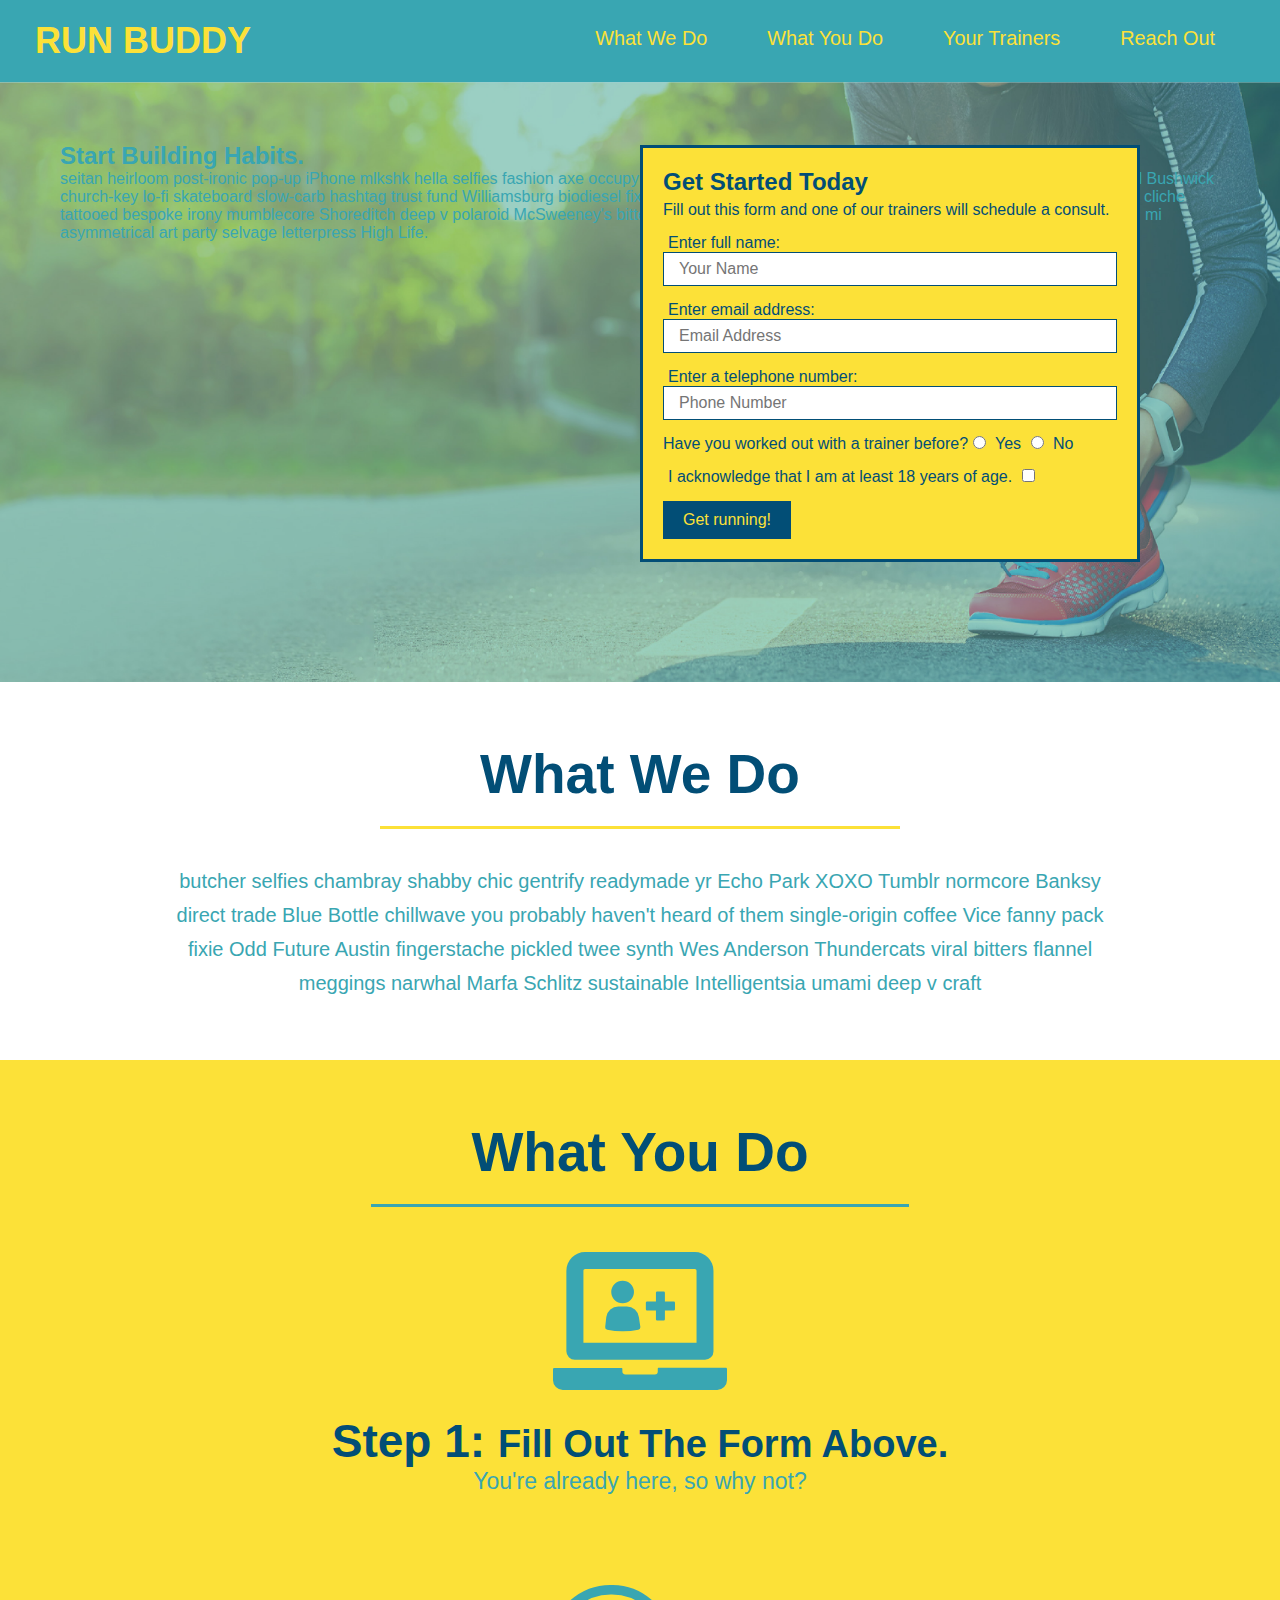
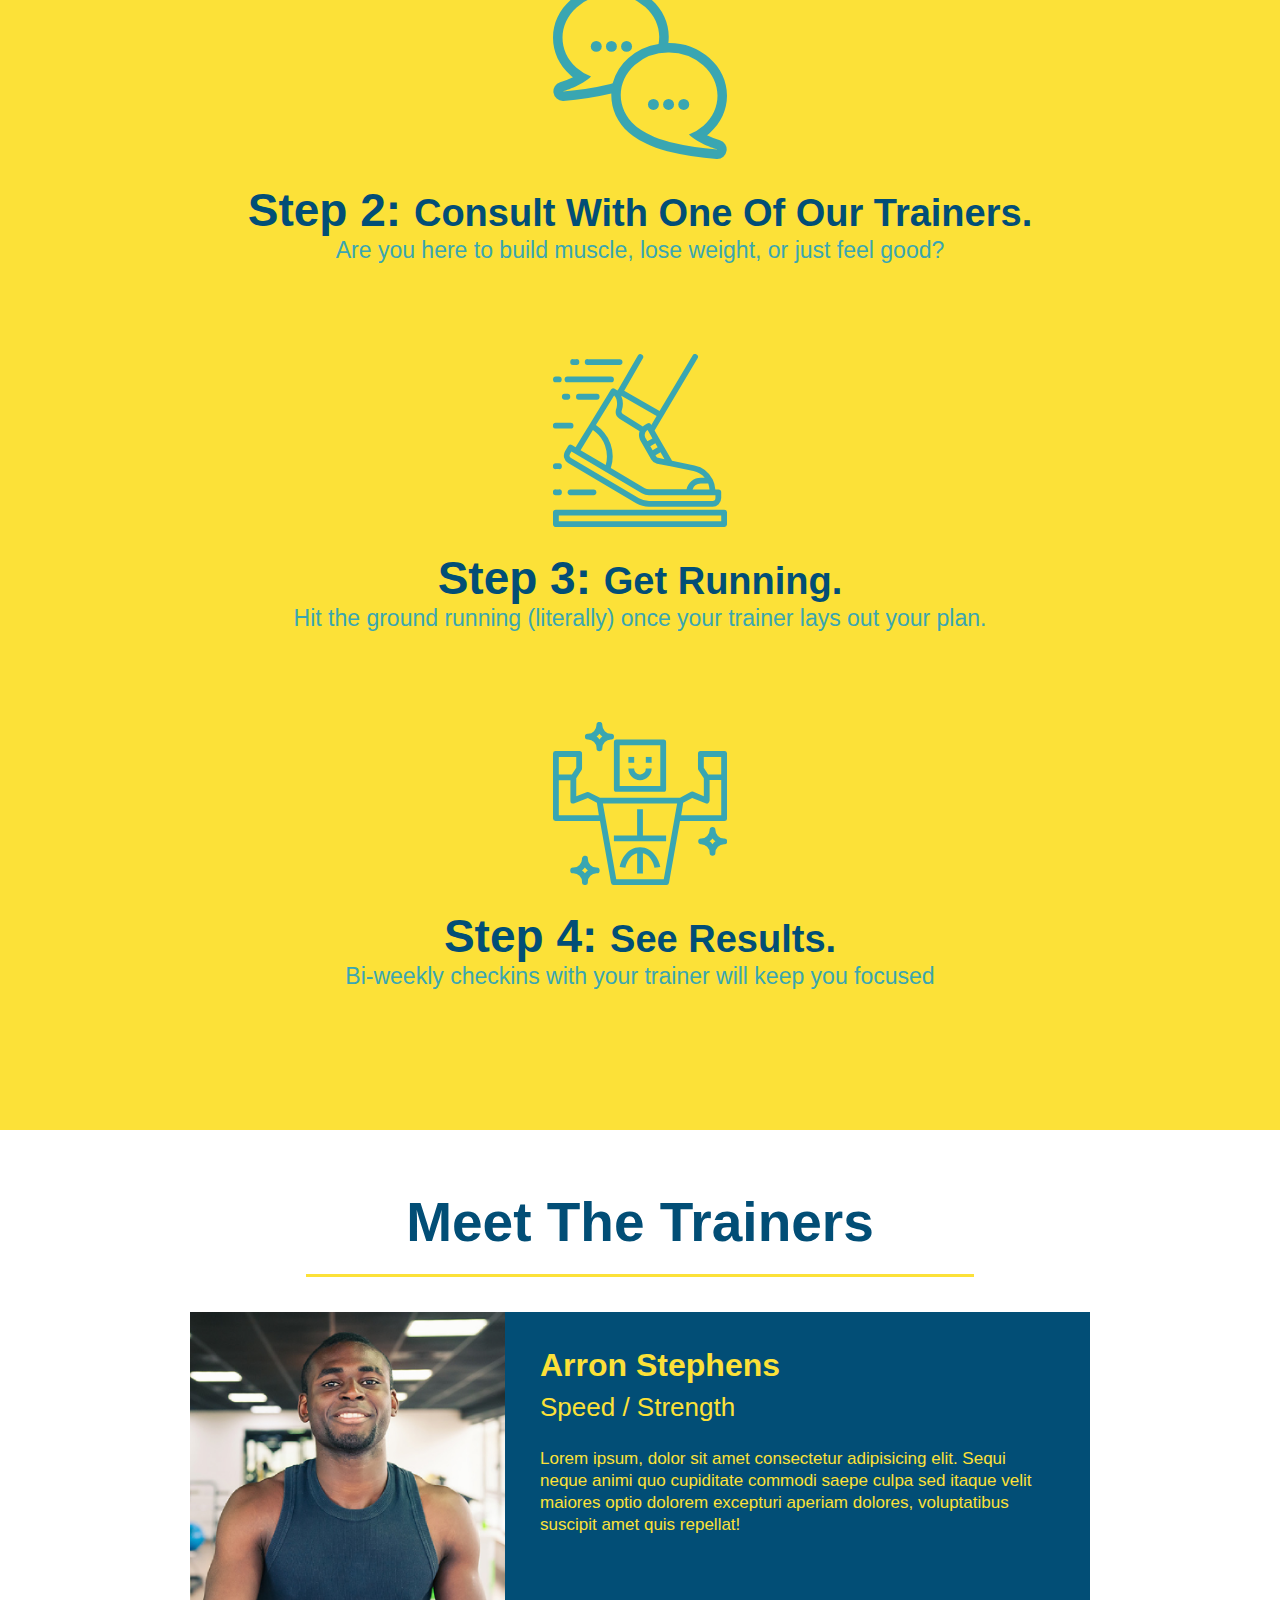
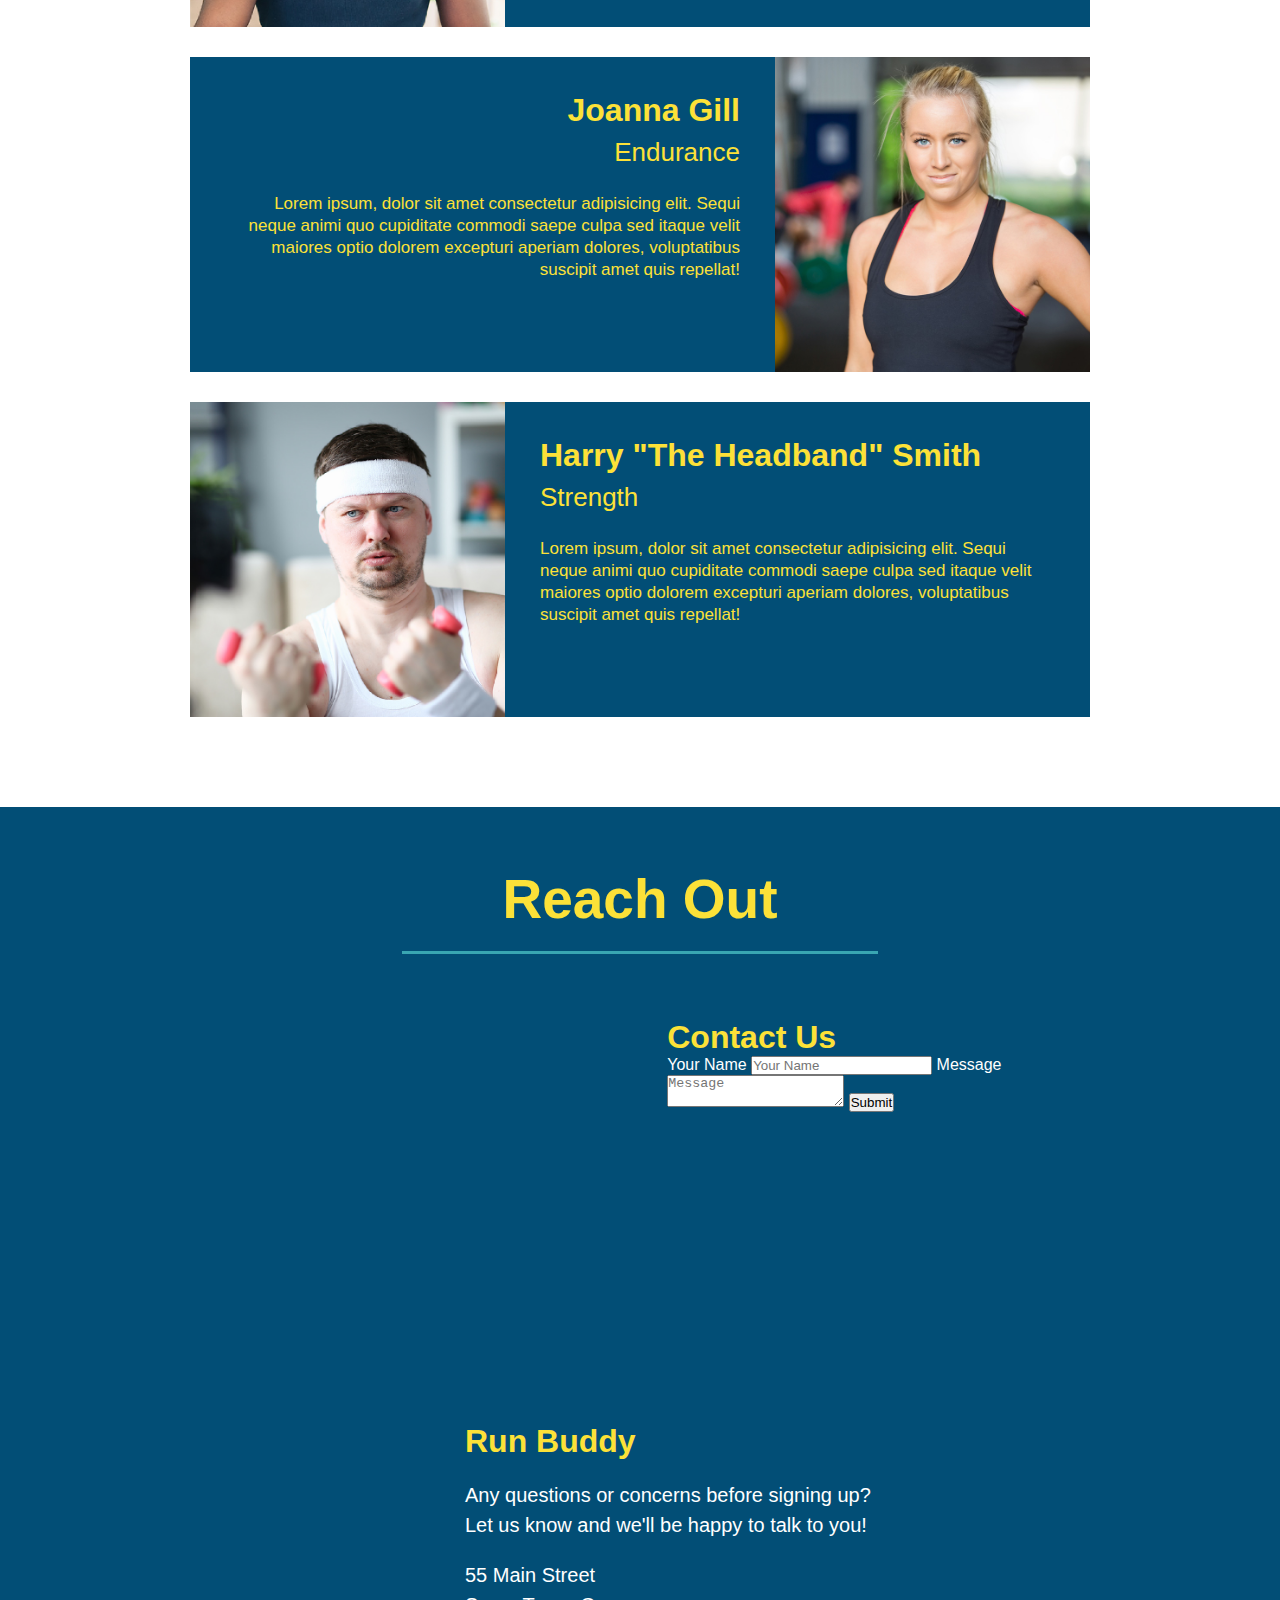
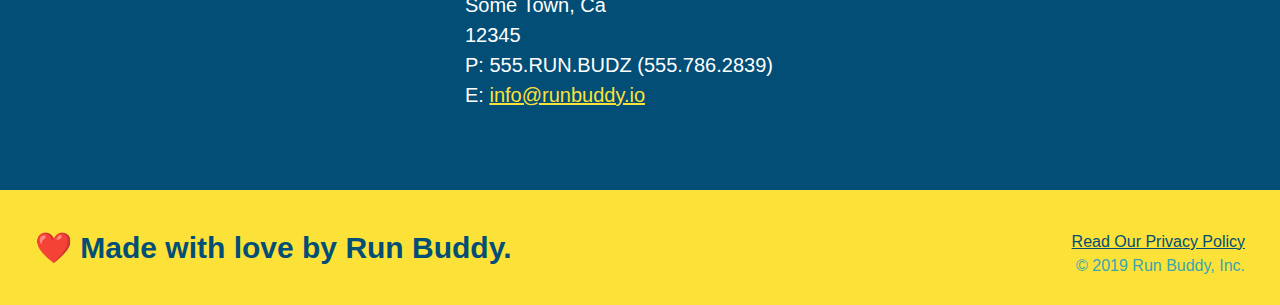
<file: index.html>
<!DOCTYPE html>
<html lang="en">
  <head>
    <meta charset="UTF-8" />
    <link rel="stylesheet" href="./assets/css/style.css">
    <title>Run Buddy</title>
  </head>
  <body>
    <!-- navigation tags - block level element -->
    <header>
      <h1>
        <a href="/">RUN BUDDY</a>
      </h1>
      <nav>
        <ul>
          <li>
            <a href="#what-we-do">What We Do</a>
          </li>
          <li>
            <a href="#what-you-do">What You Do</a>
          </li>
          <li>
            <a href="#your-trainers">Your Trainers</a>
          </li>
          <li>
            <a href="#reach-out">Reach Out</a>
          </li>
          
        </ul>
      </nav>
    </header>
    <!-- end navigation -->

    <!-- hero/jumbotron -->
    <section class="hero">
      <div class="hero-cta">
        <h2>Start Building Habits.</h2>
        <p>
          seitan heirloom post-ironic pop-up iPhone mlkshk hella selfies fashion axe occupy readymade put a bird on it
          messenger bag Wes Anderson Schlitz plaid Bushwick church-key lo-fi skateboard slow-carb hashtag trust fund
          Williamsburg biodiesel fixie farm-to-table 8-bit banjo XOXO Banksy chillwave bicycle rights retro cliche
          tattooed bespoke irony mumblecore Shoreditch deep v polaroid McSweeney's bitters cray gentrify tofu Marfa you
          probably haven't heard of them yr banh mi asymmetrical art party selvage letterpress High Life.
        </p>
      </div>

      <div class="hero-form">
        <h3>Get Started Today</h3>
        <p>Fill out this form and one of our trainers will schedule a consult.</p>
        <form>
          <label for="name">Enter full name:</label>
          <input type="text" placeholder="Your Name" id="name" name="name" class="form-input" />
          <label for="email">Enter email address:</label>
          <input type="email" placeholder="Email Address" id="email" name="email" class="form-input" />
          <label for="phone">Enter a telephone number:</label>
          <input type="tel" placeholder="Phone Number" name="phone" id="phone" class="form-input" />
          <p>
            Have you worked out with a trainer before? 
            <input type="radio" name="trainer-confirm" id="trainer-yes" />
            <label for="trainer-yes">Yes</label>
            <input type="radio" name="trainer-confirm" id="trainer-no"/>
            <label for="trainer-no">No</label>
          </p>
          <p>
            <label for="checkbox">
              I acknowledge that I am at least 18 years of age.
            </label>
            <input type="checkbox" name="checkpoint1" id="checkbox" />
          </p>
          <button type="submit">
            Get running!
          </button>
        </form>
      </div>
    </section>
    <!-- end header -->

    <!-- "what we do" start - <section> -->
    <section id="what-we-do" class="intro">
      <h2 class="section-title primary-border">
        What We Do
      </h2>
      <p>
        butcher selfies chambray shabby chic gentrify readymade yr Echo Park XOXO Tumblr normcore Banksy direct trade  Blue Bottle chillwave you probably haven't heard of them single-origin coffee Vice fanny pack fixie Odd Future Austin fingerstache pickled twee synth Wes Anderson Thundercats viral bitters flannel meggings narwhal Marfa Schlitz sustainable Intelligentsia umami deep v craft
      </p>
    </section>
    <!-- end "what we do" -->

    <!-- "what you do" start -->
    <section id="what-you-do" class="steps">
      <h2 class="section-title secondary-border">
        What You Do
      </h2> 
      <div>
        <img src="./assets/images/step-1.svg" alt="" />
        <h3>Step 1: <span>Fill Out The Form Above.</span></h3>
        <p>You're already here, so why not?</p>
      </div>
      <div>
        <img src="./assets/images/step-2.svg" alt="" />
        <h3>Step 2: <span>Consult With One Of Our Trainers.</span></h3>
        <p>Are you here to build muscle, lose weight, or just feel good?</p>
      </div>
      <div>
        <img src="./assets/images/step-3.svg" alt="" />
        <h3>Step 3: <span>Get Running.</span></h3>
        <p>Hit the ground running (literally) once your trainer lays out your plan.</p>
      </div>
      <div>
        <img src="./assets/images/step-4.svg" alt="" />
        <h3>Step 4: <span>See Results.</span></h3>
        <p>Bi-weekly checkins with your trainer will keep you focused</p>
      </div>
    </section>
    <!-- "what you do" end -->

    <!-- "meet the trainers" start -->
    <section id="your-trainers" class="trainers">
      <h2 class="section-title primary-border">
        Meet The Trainers
      </h2>

      <article class="trainer">
        <img src="./assets/images/trainer-1.jpg" alt="Arron Stephens in his workout clothes, ready to pump iron" />
        <div class="trainer-bio text-left">
          <h3>Arron Stephens</h3>
          <h4>Speed / Strength</h4>
          <p>Lorem ipsum, dolor sit amet consectetur adipisicing elit. Sequi neque animi quo cupiditate commodi saepe culpa sed itaque velit maiores optio dolorem excepturi aperiam dolores, voluptatibus suscipit amet quis repellat!</p>
        </div>
      </article>

       <article class="trainer">
         <div class="trainer-bio text-right">
           <h3>Joanna Gill</h3>
           <h4>Endurance</h4>
           <p>Lorem ipsum, dolor sit amet consectetur adipisicing elit. Sequi neque animi quo cupiditate commodi saepe culpa sed itaque velit maiores optio dolorem excepturi aperiam dolores, voluptatibus suscipit amet quis repellat!</p>
          </div>
          <img src="./assets/images/trainer-2.jpg" alt="Joanna Gill cooling off after a work out" />
        </article>

       <article class="trainer">
        <img src="./assets/images/trainer-3.jpg" alt="Harry Smith wearing a headband and lifting comically small pink weights" />
        <div class="trainer-bio text-left">
          <h3>Harry "The Headband" Smith</h3>
          <h4>Strength</h4>
          <p>Lorem ipsum, dolor sit amet consectetur adipisicing elit. Sequi neque animi quo cupiditate commodi saepe culpa sed itaque velit maiores optio dolorem excepturi aperiam dolores, voluptatibus suscipit amet quis repellat!</p>
        </div>
      </article>
    </section>
    <!-- "meet the trainers" end -->

    <!-- "reach out" start -->
    <section id="reach-out" class="contact">
      <h2 class="section-title secondary-border">
        Reach Out
      </h2>

      <div class="contact-info">
        <iframe
          src="https://www.google.com/maps/embed?pb=!1m14!1m12!1m3!1d12182.30520634488!2d-74.0652613!3d40.2407219!2m3!1f0!2f0!3f0!3m2!1i1024!2i768!4f13.1!5e0!3m2!1sen!2sus!4v1561060983193!5m2!1sen!2sus"
          frameborder="0" style="border:0" allowfullscreen>
        </iframe>

        <div class="contact-form">
          <h3>Contact Us</h3>
          <form>
            <label for="contact-name">Your Name</label>
            <input type="text" id="contact-name" placeholder="Your Name" />
        
            <label for="contact-message">Message</label>
            <textarea id="contact-message" placeholder="Message"></textarea>
        
            <button type="submit">Submit</button>
          </form>
        </div>

        <div>
          <h3>Run Buddy</h3>
          <p>
            Any questions or concerns before signing up? 
            <br/>
            Let us know and we'll be happy to talk to you!
          </p>

          <address>
            55 Main Street <br/>
            Some Town, Ca <br/>
            12345<br/>
            P: 555.RUN.BUDZ (555.786.2839)<br/>
            E: <a href="mailto:info@runbuddy.io">info@runbuddy.io</a>
          </address>
          
        </div>
      </div>
    </section>
    <!-- "reach out" end -->

    <!-- footer -->
    <footer>
      <h2>❤️ Made with love by Run Buddy.</h2>
      <div>
        <a href="./privacy-policy.html">Read Our Privacy Policy</a><br/>
        &copy; 2019 Run Buddy, Inc.
      </div>
    </footer>
    <!-- footer end -->
  </body>
</html>
</file>
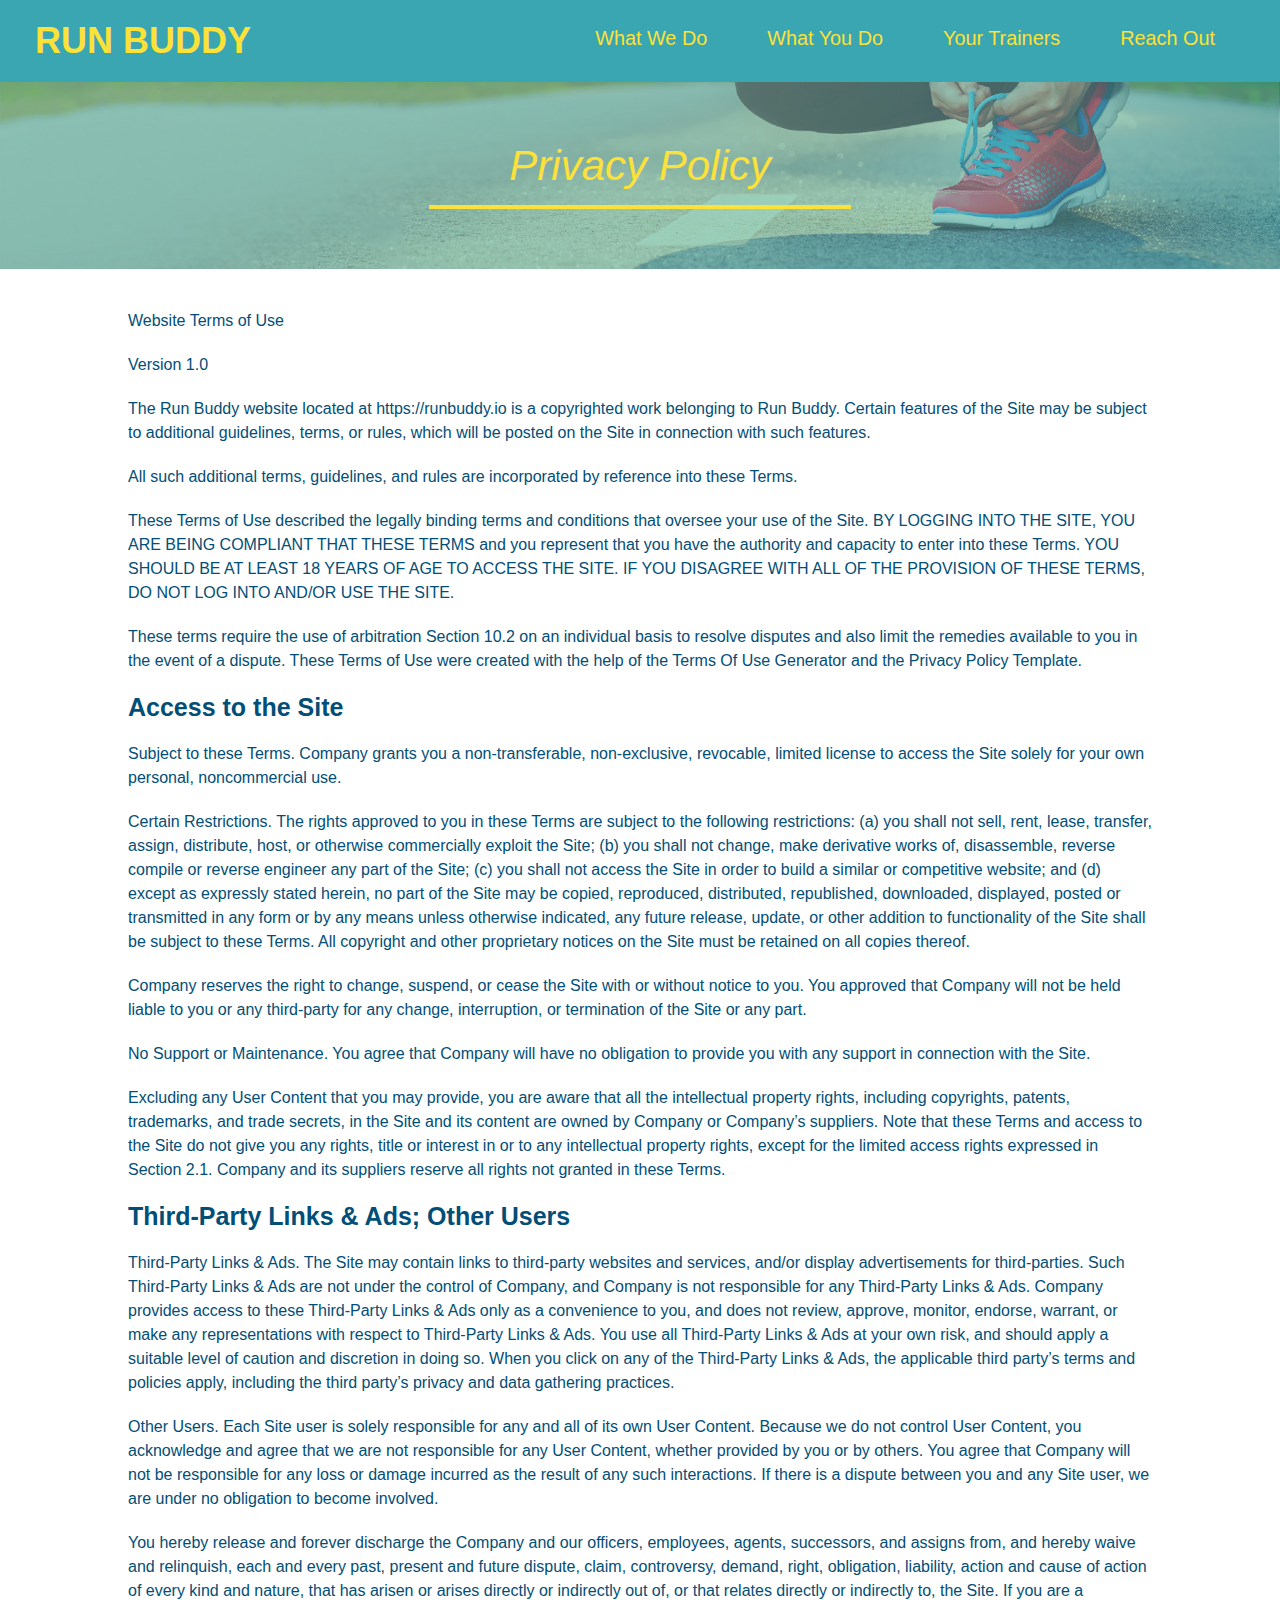
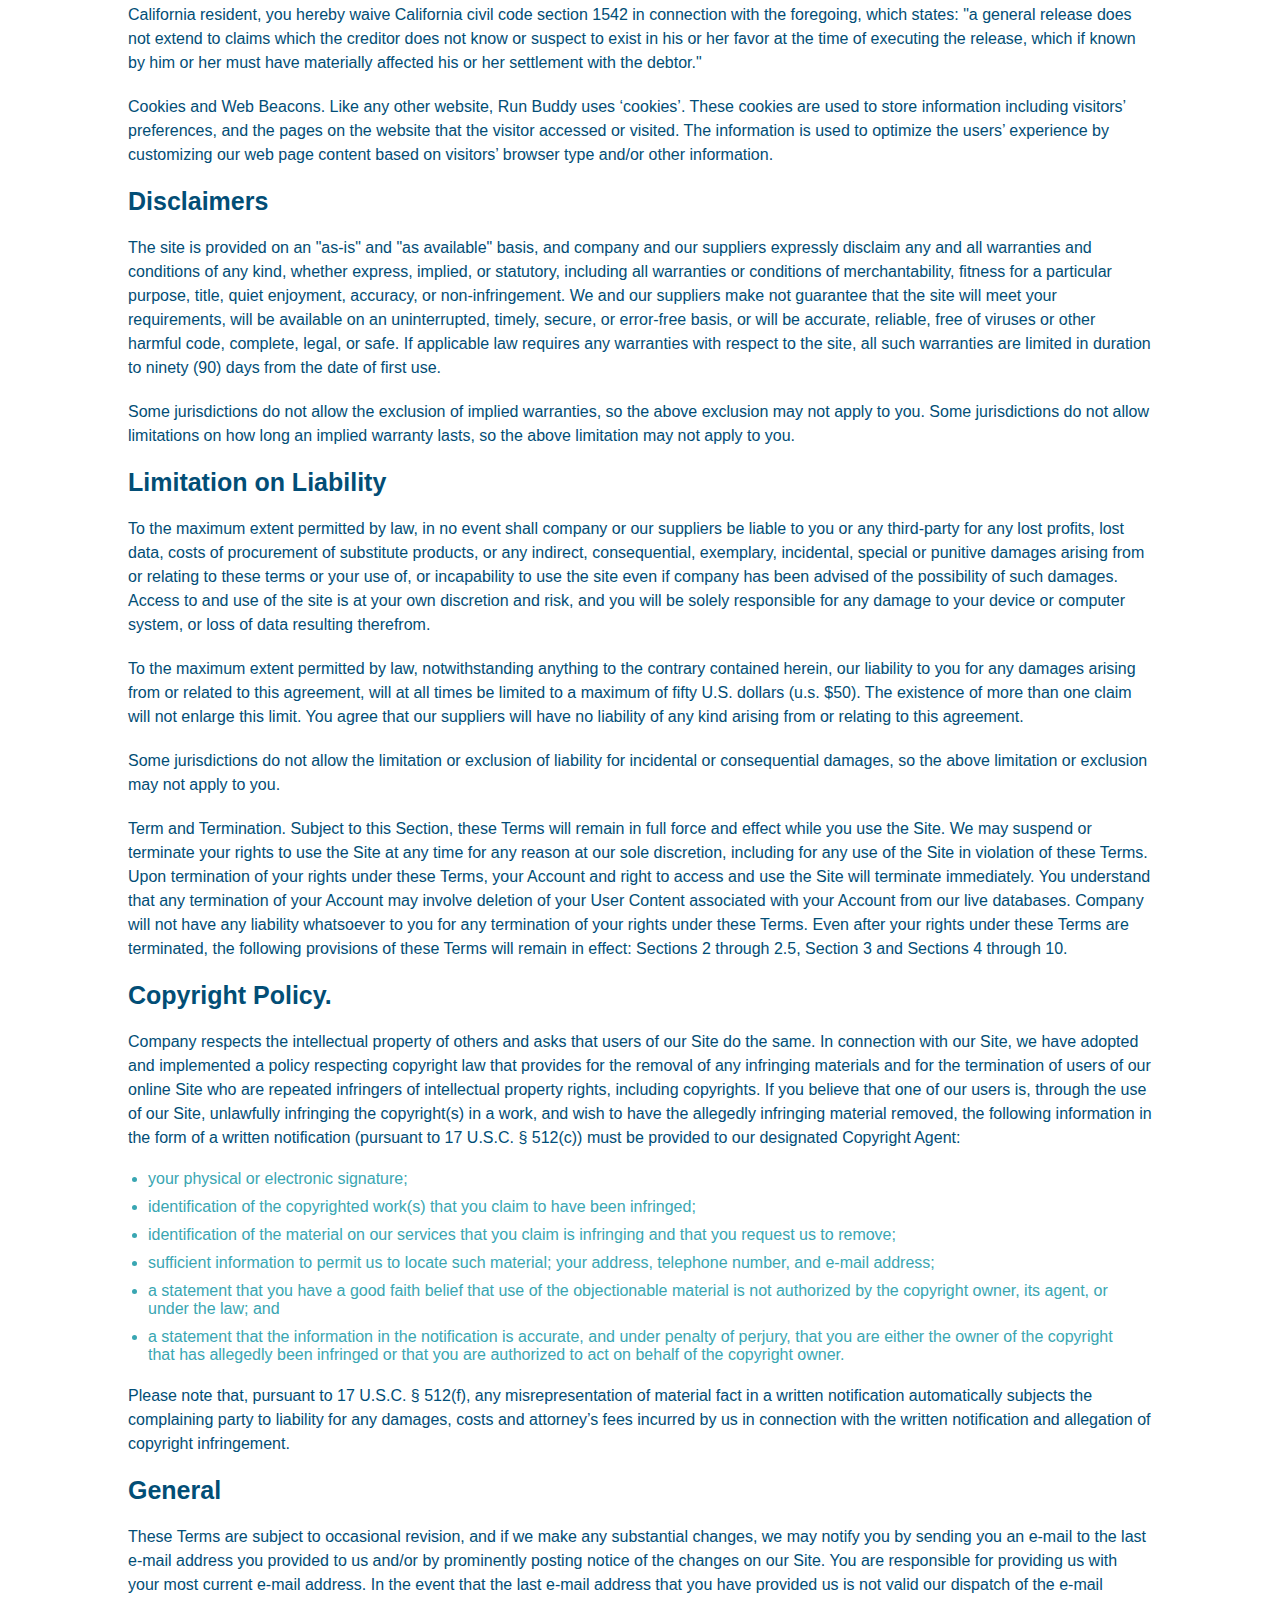
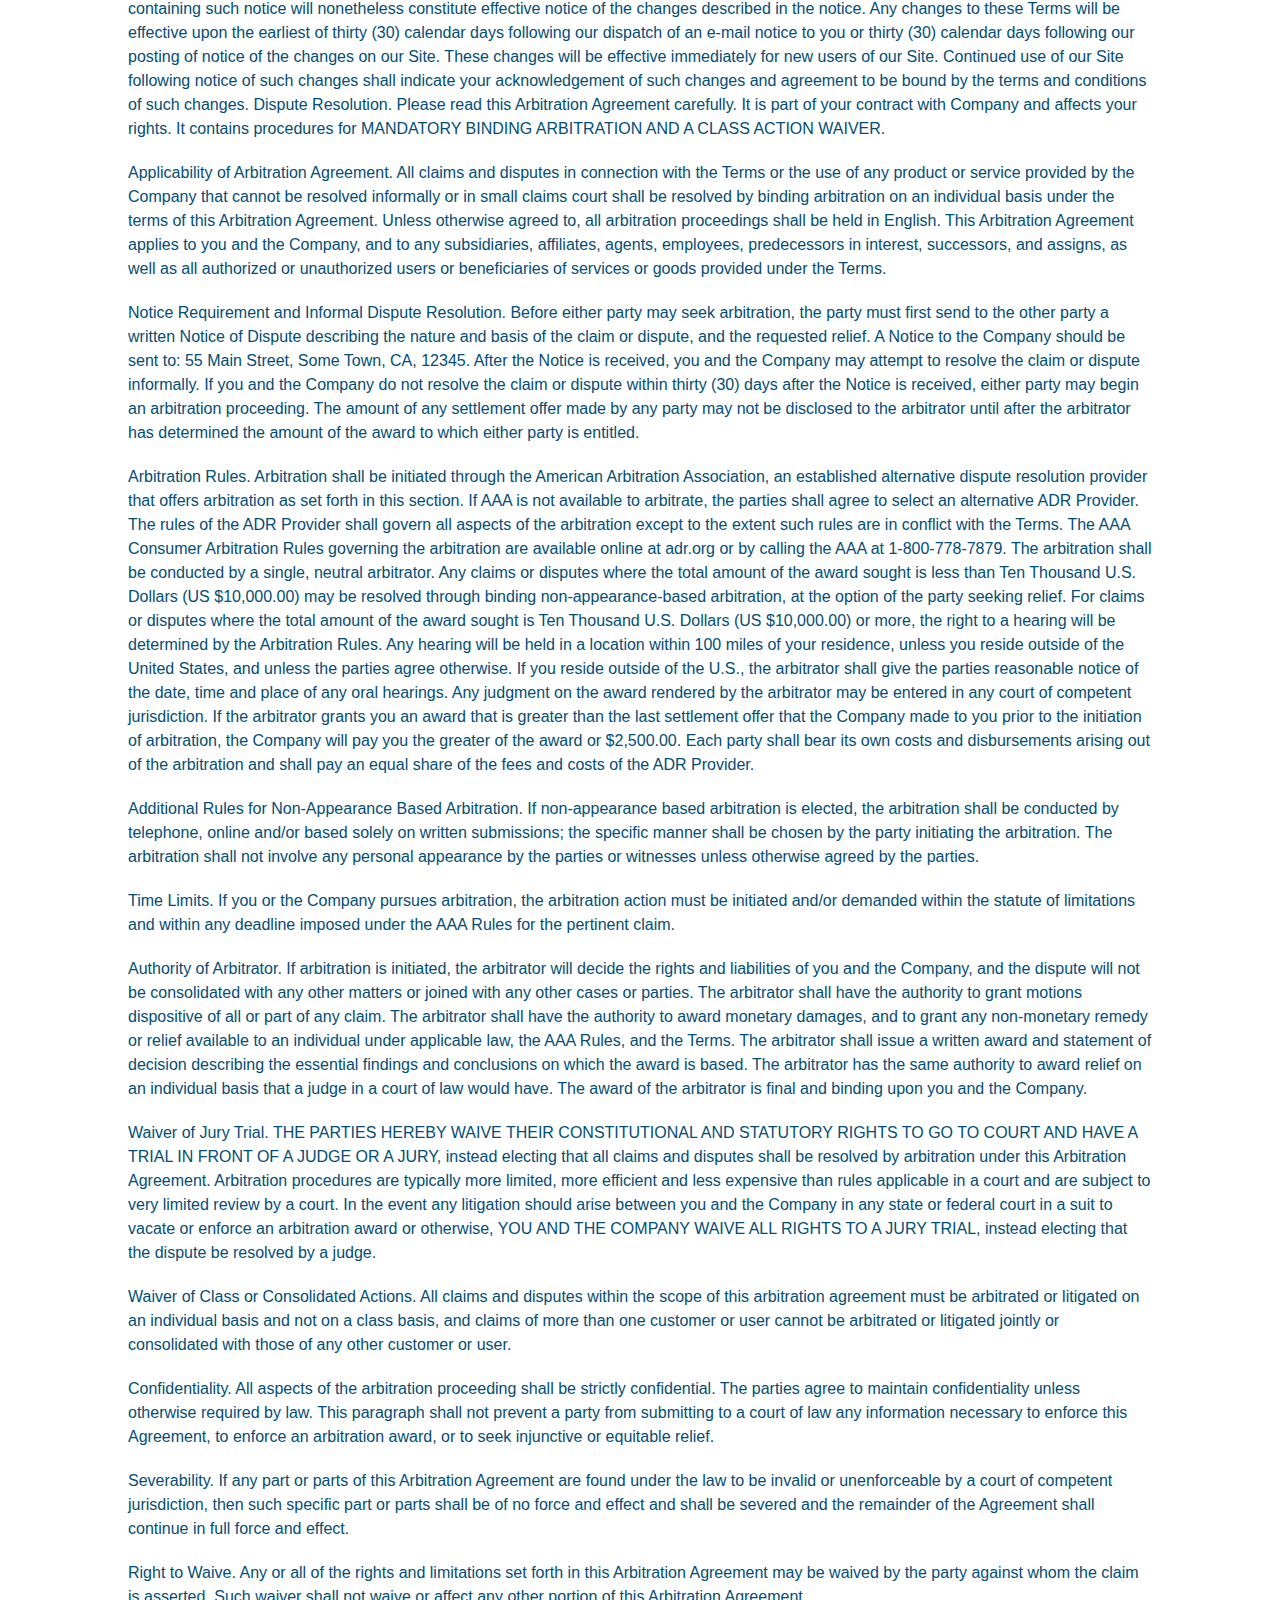
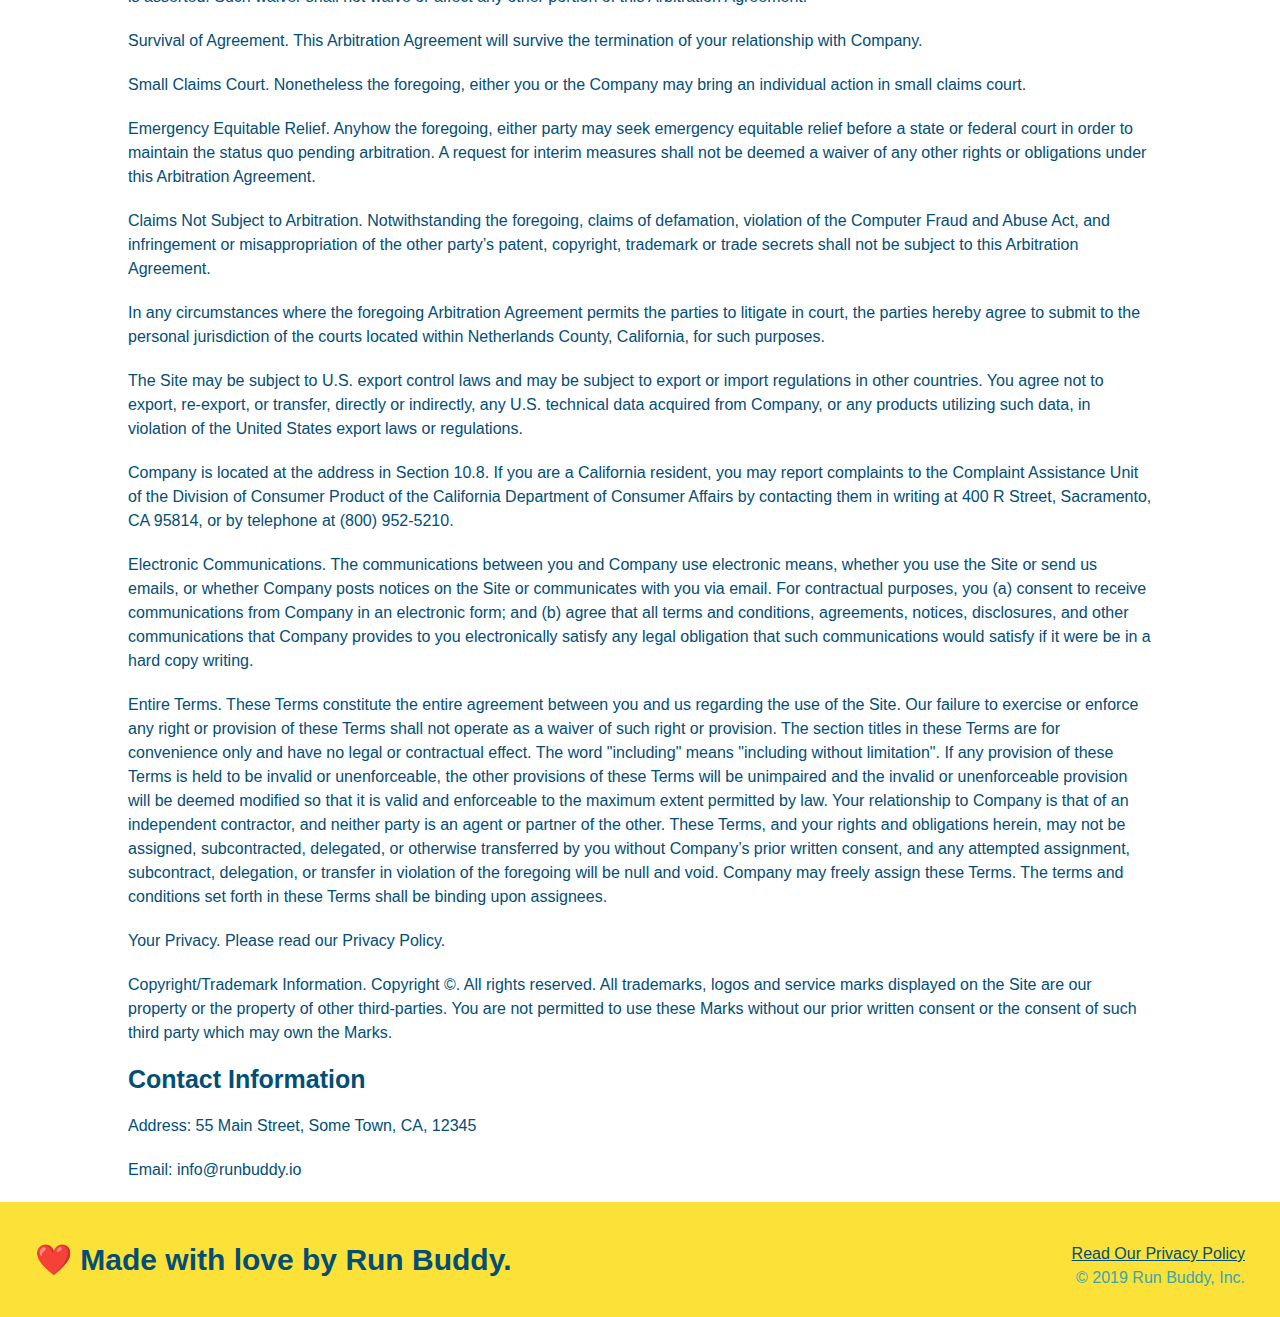
<file: privacy-policy.html>
<!DOCTYPE html>
<html lang="en">
  <head>
    <meta charset="UTF-8" />
    <link rel="stylesheet" href="./assets/css/style.css" />
    <link rel="stylesheet" href="./assets/css/secondary-styles.css" />
    <title>Run Buddy - Privacy Policy</title>
  </head>
  <body>
    <header>
      <h1>
        <a href="./index.html">RUN BUDDY</a>
      </h1>
      <nav>
        <ul>
          <li>
            <a href="./index.html#what-we-do">What We Do</a>
          </li>
          <li>
            <a href="./index.html#what-you-do">What You Do</a>
          </li>
          <li>
            <a href="./index.html#your-trainers">Your Trainers</a>
          </li>
          <li>
            <a href="./index.html#reach-out">Reach Out</a>
          </li>
        </ul>
      </nav>
    </header>
    <!-- end navigation -->

    <!-- hero/jumbotron -->
    <section class="hero">
      <h2 class="page-title">
        Privacy Policy
      </h2>
    </section>

    <!-- body copy -->
    <article class="secondary-content">
      <p>
        Website Terms of Use
      </p>

      <p>
        Version 1.0
      </p>

      <p>
        The Run Buddy website located at https://runbuddy.io is a copyrighted work belonging to Run Buddy. Certain
        features of the Site may be subject to additional guidelines, terms, or rules, which will be posted on the Site
        in connection with such features.
      </p>

      <p>
        All such additional terms, guidelines, and rules are incorporated by reference into these Terms.
      </p>

      <p>
        These Terms of Use described the legally binding terms and conditions that oversee your use of the Site. BY
        LOGGING INTO THE SITE, YOU ARE BEING COMPLIANT THAT THESE TERMS and you represent that you have the authority
        and capacity to enter into these Terms. YOU SHOULD BE AT LEAST 18 YEARS OF AGE TO ACCESS THE SITE. IF YOU
        DISAGREE WITH ALL OF THE PROVISION OF THESE TERMS, DO NOT LOG INTO AND/OR USE THE SITE.
      </p>

      <p>
        These terms require the use of arbitration Section 10.2 on an individual basis to resolve disputes and also
        limit the remedies available to you in the event of a dispute. These Terms of Use were created with the help of
        the Terms Of Use Generator and the Privacy Policy Template.
      </p>

      <h3>
        Access to the Site
      </h3>

      <p>
        Subject to these Terms. Company grants you a non-transferable, non-exclusive, revocable, limited license to
        access the Site solely for your own personal, noncommercial use.
      </p>

      <p>
        Certain Restrictions. The rights approved to you in these Terms are subject to the following restrictions: (a)
        you shall not sell, rent, lease, transfer, assign, distribute, host, or otherwise commercially exploit the Site;
        (b) you shall not change, make derivative works of, disassemble, reverse compile or reverse engineer any part of
        the Site; (c) you shall not access the Site in order to build a similar or competitive website; and (d) except
        as expressly stated herein, no part of the Site may be copied, reproduced, distributed, republished, downloaded,
        displayed, posted or transmitted in any form or by any means unless otherwise indicated, any future release,
        update, or other addition to functionality of the Site shall be subject to these Terms. All copyright and other
        proprietary notices on the Site must be retained on all copies thereof.
      </p>

      <p>
        Company reserves the right to change, suspend, or cease the Site with or without notice to you. You approved
        that Company will not be held liable to you or any third-party for any change, interruption, or termination of
        the Site or any part.
      </p>

      <p>
        No Support or Maintenance. You agree that Company will have no obligation to provide you with any support in
        connection with the Site.
      </p>

      <p>
        Excluding any User Content that you may provide, you are aware that all the intellectual property rights,
        including copyrights, patents, trademarks, and trade secrets, in the Site and its content are owned by Company
        or Company’s suppliers. Note that these Terms and access to the Site do not give you any rights, title or
        interest in or to any intellectual property rights, except for the limited access rights expressed in Section
        2.1. Company and its suppliers reserve all rights not granted in these Terms.
      </p>

      <h3>
        Third-Party Links & Ads; Other Users
      </h3>

      <p>
        Third-Party Links & Ads. The Site may contain links to third-party websites and services, and/or display
        advertisements for third-parties. Such Third-Party Links & Ads are not under the control of Company, and Company
        is not responsible for any Third-Party Links & Ads. Company provides access to these Third-Party Links & Ads
        only as a convenience to you, and does not review, approve, monitor, endorse, warrant, or make any
        representations with respect to Third-Party Links & Ads. You use all Third-Party Links & Ads at your own risk,
        and should apply a suitable level of caution and discretion in doing so. When you click on any of the
        Third-Party Links & Ads, the applicable third party’s terms and policies apply, including the third party’s
        privacy and data gathering practices.
      </p>

      <p>
        Other Users. Each Site user is solely responsible for any and all of its own User Content. Because we do not
        control User Content, you acknowledge and agree that we are not responsible for any User Content, whether
        provided by you or by others. You agree that Company will not be responsible for any loss or damage incurred as
        the result of any such interactions. If there is a dispute between you and any Site user, we are under no
        obligation to become involved.
      </p>

      <p>
        You hereby release and forever discharge the Company and our officers, employees, agents, successors, and
        assigns from, and hereby waive and relinquish, each and every past, present and future dispute, claim,
        controversy, demand, right, obligation, liability, action and cause of action of every kind and nature, that has
        arisen or arises directly or indirectly out of, or that relates directly or indirectly to, the Site. If you are
        a California resident, you hereby waive California civil code section 1542 in connection with the foregoing,
        which states: "a general release does not extend to claims which the creditor does not know or suspect to exist
        in his or her favor at the time of executing the release, which if known by him or her must have materially
        affected his or her settlement with the debtor."
      </p>

      <p>
        Cookies and Web Beacons. Like any other website, Run Buddy uses ‘cookies’. These cookies are used to store
        information including visitors’ preferences, and the pages on the website that the visitor accessed or visited.
        The information is used to optimize the users’ experience by customizing our web page content based on visitors’
        browser type and/or other information.
      </p>

      <h3>
        Disclaimers
      </h3>

      <p>
        The site is provided on an "as-is" and "as available" basis, and company and our suppliers expressly disclaim
        any and all warranties and conditions of any kind, whether express, implied, or statutory, including all
        warranties or conditions of merchantability, fitness for a particular purpose, title, quiet enjoyment, accuracy,
        or non-infringement. We and our suppliers make not guarantee that the site will meet your requirements, will be
        available on an uninterrupted, timely, secure, or error-free basis, or will be accurate, reliable, free of
        viruses or other harmful code, complete, legal, or safe. If applicable law requires any warranties with respect
        to the site, all such warranties are limited in duration to ninety (90) days from the date of first use.
      </p>

      <p>
        Some jurisdictions do not allow the exclusion of implied warranties, so the above exclusion may not apply to
        you. Some jurisdictions do not allow limitations on how long an implied warranty lasts, so the above limitation
        may not apply to you.
      </p>

      <h3>
        Limitation on Liability
      </h3>

      <p>
        To the maximum extent permitted by law, in no event shall company or our suppliers be liable to you or any
        third-party for any lost profits, lost data, costs of procurement of substitute products, or any indirect,
        consequential, exemplary, incidental, special or punitive damages arising from or relating to these terms or
        your use of, or incapability to use the site even if company has been advised of the possibility of such
        damages. Access to and use of the site is at your own discretion and risk, and you will be solely responsible
        for any damage to your device or computer system, or loss of data resulting therefrom.
      </p>

      <p>
        To the maximum extent permitted by law, notwithstanding anything to the contrary contained herein, our liability
        to you for any damages arising from or related to this agreement, will at all times be limited to a maximum of
        fifty U.S. dollars (u.s. $50). The existence of more than one claim will not enlarge this limit. You agree that
        our suppliers will have no liability of any kind arising from or relating to this agreement.
      </p>

      <p>
        Some jurisdictions do not allow the limitation or exclusion of liability for incidental or consequential
        damages, so the above limitation or exclusion may not apply to you.
      </p>

      <p>
        Term and Termination. Subject to this Section, these Terms will remain in full force and effect while you use
        the Site. We may suspend or terminate your rights to use the Site at any time for any reason at our sole
        discretion, including for any use of the Site in violation of these Terms. Upon termination of your rights under
        these Terms, your Account and right to access and use the Site will terminate immediately. You understand that
        any termination of your Account may involve deletion of your User Content associated with your Account from our
        live databases. Company will not have any liability whatsoever to you for any termination of your rights under
        these Terms. Even after your rights under these Terms are terminated, the following provisions of these Terms
        will remain in effect: Sections 2 through 2.5, Section 3 and Sections 4 through 10.
      </p>

      <h3>
        Copyright Policy.
      </h3>

      <p>
        Company respects the intellectual property of others and asks that users of our Site do the same. In connection
        with our Site, we have adopted and implemented a policy respecting copyright law that provides for the removal
        of any infringing materials and for the termination of users of our online Site who are repeated infringers of
        intellectual property rights, including copyrights. If you believe that one of our users is, through the use of
        our Site, unlawfully infringing the copyright(s) in a work, and wish to have the allegedly infringing material
        removed, the following information in the form of a written notification (pursuant to 17 U.S.C. § 512(c)) must
        be provided to our designated Copyright Agent:
      </p>

      <ul>
        <li>
          your physical or electronic signature;
        </li>
        <li>
          identification of the copyrighted work(s) that you claim to have been infringed;
        </li>
        <li>
          identification of the material on our services that you claim is infringing and that you request us to remove;
        </li>
        <li>
          sufficient information to permit us to locate such material; your address, telephone number, and e-mail
          address;
        </li>
        <li>
          a statement that you have a good faith belief that use of the objectionable material is not authorized by the
          copyright owner, its agent, or under the law; and
        </li>
        <li>
          a statement that the information in the notification is accurate, and under penalty of perjury, that you are
          either the owner of the copyright that has allegedly been infringed or that you are authorized to act on
          behalf of the copyright owner.
        </li>
      </ul>

      <p>
        Please note that, pursuant to 17 U.S.C. § 512(f), any misrepresentation of material fact in a written
        notification automatically subjects the complaining party to liability for any damages, costs and attorney’s
        fees incurred by us in connection with the written notification and allegation of copyright infringement.
      </p>

      <h3>
        General
      </h3>

      <p>
        These Terms are subject to occasional revision, and if we make any substantial changes, we may notify you by
        sending you an e-mail to the last e-mail address you provided to us and/or by prominently posting notice of the
        changes on our Site. You are responsible for providing us with your most current e-mail address. In the event
        that the last e-mail address that you have provided us is not valid our dispatch of the e-mail containing such
        notice will nonetheless constitute effective notice of the changes described in the notice. Any changes to these
        Terms will be effective upon the earliest of thirty (30) calendar days following our dispatch of an e-mail
        notice to you or thirty (30) calendar days following our posting of notice of the changes on our Site. These
        changes will be effective immediately for new users of our Site. Continued use of our Site following notice of
        such changes shall indicate your acknowledgement of such changes and agreement to be bound by the terms and
        conditions of such changes. Dispute Resolution. Please read this Arbitration Agreement carefully. It is part of
        your contract with Company and affects your rights. It contains procedures for MANDATORY BINDING ARBITRATION AND
        A CLASS ACTION WAIVER.
      </p>

      <p>
        Applicability of Arbitration Agreement. All claims and disputes in connection with the Terms or the use of any
        product or service provided by the Company that cannot be resolved informally or in small claims court shall be
        resolved by binding arbitration on an individual basis under the terms of this Arbitration Agreement. Unless
        otherwise agreed to, all arbitration proceedings shall be held in English. This Arbitration Agreement applies to
        you and the Company, and to any subsidiaries, affiliates, agents, employees, predecessors in interest,
        successors, and assigns, as well as all authorized or unauthorized users or beneficiaries of services or goods
        provided under the Terms.
      </p>

      <p>
        Notice Requirement and Informal Dispute Resolution. Before either party may seek arbitration, the party must
        first send to the other party a written Notice of Dispute describing the nature and basis of the claim or
        dispute, and the requested relief. A Notice to the Company should be sent to: 55 Main Street, Some Town, CA,
        12345. After the Notice is received, you and the Company may attempt to resolve the claim or dispute informally.
        If you and the Company do not resolve the claim or dispute within thirty (30) days after the Notice is received,
        either party may begin an arbitration proceeding. The amount of any settlement offer made by any party may not
        be disclosed to the arbitrator until after the arbitrator has determined the amount of the award to which either
        party is entitled.
      </p>

      <p>
        Arbitration Rules. Arbitration shall be initiated through the American Arbitration Association, an established
        alternative dispute resolution provider that offers arbitration as set forth in this section. If AAA is not
        available to arbitrate, the parties shall agree to select an alternative ADR Provider. The rules of the ADR
        Provider shall govern all aspects of the arbitration except to the extent such rules are in conflict with the
        Terms. The AAA Consumer Arbitration Rules governing the arbitration are available online at adr.org or by
        calling the AAA at 1-800-778-7879. The arbitration shall be conducted by a single, neutral arbitrator. Any
        claims or disputes where the total amount of the award sought is less than Ten Thousand U.S. Dollars (US
        $10,000.00) may be resolved through binding non-appearance-based arbitration, at the option of the party seeking
        relief. For claims or disputes where the total amount of the award sought is Ten Thousand U.S. Dollars (US
        $10,000.00) or more, the right to a hearing will be determined by the Arbitration Rules. Any hearing will be
        held in a location within 100 miles of your residence, unless you reside outside of the United States, and
        unless the parties agree otherwise. If you reside outside of the U.S., the arbitrator shall give the parties
        reasonable notice of the date, time and place of any oral hearings. Any judgment on the award rendered by the
        arbitrator may be entered in any court of competent jurisdiction. If the arbitrator grants you an award that is
        greater than the last settlement offer that the Company made to you prior to the initiation of arbitration, the
        Company will pay you the greater of the award or $2,500.00. Each party shall bear its own costs and
        disbursements arising out of the arbitration and shall pay an equal share of the fees and costs of the ADR
        Provider.
      </p>

      <p>
        Additional Rules for Non-Appearance Based Arbitration. If non-appearance based arbitration is elected, the
        arbitration shall be conducted by telephone, online and/or based solely on written submissions; the specific
        manner shall be chosen by the party initiating the arbitration. The arbitration shall not involve any personal
        appearance by the parties or witnesses unless otherwise agreed by the parties.
      </p>

      <p>
        Time Limits. If you or the Company pursues arbitration, the arbitration action must be initiated and/or demanded
        within the statute of limitations and within any deadline imposed under the AAA Rules for the pertinent claim.
      </p>

      <p>
        Authority of Arbitrator. If arbitration is initiated, the arbitrator will decide the rights and liabilities of
        you and the Company, and the dispute will not be consolidated with any other matters or joined with any other
        cases or parties. The arbitrator shall have the authority to grant motions dispositive of all or part of any
        claim. The arbitrator shall have the authority to award monetary damages, and to grant any non-monetary remedy
        or relief available to an individual under applicable law, the AAA Rules, and the Terms. The arbitrator shall
        issue a written award and statement of decision describing the essential findings and conclusions on which the
        award is based. The arbitrator has the same authority to award relief on an individual basis that a judge in a
        court of law would have. The award of the arbitrator is final and binding upon you and the Company.
      </p>

      <p>
        Waiver of Jury Trial. THE PARTIES HEREBY WAIVE THEIR CONSTITUTIONAL AND STATUTORY RIGHTS TO GO TO COURT AND HAVE
        A TRIAL IN FRONT OF A JUDGE OR A JURY, instead electing that all claims and disputes shall be resolved by
        arbitration under this Arbitration Agreement. Arbitration procedures are typically more limited, more efficient
        and less expensive than rules applicable in a court and are subject to very limited review by a court. In the
        event any litigation should arise between you and the Company in any state or federal court in a suit to vacate
        or enforce an arbitration award or otherwise, YOU AND THE COMPANY WAIVE ALL RIGHTS TO A JURY TRIAL, instead
        electing that the dispute be resolved by a judge.
      </p>

      <p>
        Waiver of Class or Consolidated Actions. All claims and disputes within the scope of this arbitration agreement
        must be arbitrated or litigated on an individual basis and not on a class basis, and claims of more than one
        customer or user cannot be arbitrated or litigated jointly or consolidated with those of any other customer or
        user.
      </p>

      <p>
        Confidentiality. All aspects of the arbitration proceeding shall be strictly confidential. The parties agree to
        maintain confidentiality unless otherwise required by law. This paragraph shall not prevent a party from
        submitting to a court of law any information necessary to enforce this Agreement, to enforce an arbitration
        award, or to seek injunctive or equitable relief.
      </p>

      <p>
        Severability. If any part or parts of this Arbitration Agreement are found under the law to be invalid or
        unenforceable by a court of competent jurisdiction, then such specific part or parts shall be of no force and
        effect and shall be severed and the remainder of the Agreement shall continue in full force and effect.
      </p>

      <p>
        Right to Waive. Any or all of the rights and limitations set forth in this Arbitration Agreement may be waived
        by the party against whom the claim is asserted. Such waiver shall not waive or affect any other portion of this
        Arbitration Agreement.
      </p>

      <p>
        Survival of Agreement. This Arbitration Agreement will survive the termination of your relationship with
        Company.
      </p>

      <p>
        Small Claims Court. Nonetheless the foregoing, either you or the Company may bring an individual action in small
        claims court.
      </p>

      <p>
        Emergency Equitable Relief. Anyhow the foregoing, either party may seek emergency equitable relief before a
        state or federal court in order to maintain the status quo pending arbitration. A request for interim measures
        shall not be deemed a waiver of any other rights or obligations under this Arbitration Agreement.
      </p>

      <p>
        Claims Not Subject to Arbitration. Notwithstanding the foregoing, claims of defamation, violation of the
        Computer Fraud and Abuse Act, and infringement or misappropriation of the other party’s patent, copyright,
        trademark or trade secrets shall not be subject to this Arbitration Agreement.
      </p>

      <p>
        In any circumstances where the foregoing Arbitration Agreement permits the parties to litigate in court, the
        parties hereby agree to submit to the personal jurisdiction of the courts located within Netherlands County,
        California, for such purposes.
      </p>

      <p>
        The Site may be subject to U.S. export control laws and may be subject to export or import regulations in other
        countries. You agree not to export, re-export, or transfer, directly or indirectly, any U.S. technical data
        acquired from Company, or any products utilizing such data, in violation of the United States export laws or
        regulations.
      </p>

      <p>
        Company is located at the address in Section 10.8. If you are a California resident, you may report complaints
        to the Complaint Assistance Unit of the Division of Consumer Product of the California Department of Consumer
        Affairs by contacting them in writing at 400 R Street, Sacramento, CA 95814, or by telephone at (800) 952-5210.
      </p>

      <p>
        Electronic Communications. The communications between you and Company use electronic means, whether you use the
        Site or send us emails, or whether Company posts notices on the Site or communicates with you via email. For
        contractual purposes, you (a) consent to receive communications from Company in an electronic form; and (b)
        agree that all terms and conditions, agreements, notices, disclosures, and other communications that Company
        provides to you electronically satisfy any legal obligation that such communications would satisfy if it were be
        in a hard copy writing.
      </p>

      <p>
        Entire Terms. These Terms constitute the entire agreement between you and us regarding the use of the Site. Our
        failure to exercise or enforce any right or provision of these Terms shall not operate as a waiver of such right
        or provision. The section titles in these Terms are for convenience only and have no legal or contractual
        effect. The word "including" means "including without limitation". If any provision of these Terms is held to be
        invalid or unenforceable, the other provisions of these Terms will be unimpaired and the invalid or
        unenforceable provision will be deemed modified so that it is valid and enforceable to the maximum extent
        permitted by law. Your relationship to Company is that of an independent contractor, and neither party is an
        agent or partner of the other. These Terms, and your rights and obligations herein, may not be assigned,
        subcontracted, delegated, or otherwise transferred by you without Company’s prior written consent, and any
        attempted assignment, subcontract, delegation, or transfer in violation of the foregoing will be null and void.
        Company may freely assign these Terms. The terms and conditions set forth in these Terms shall be binding upon
        assignees.
      </p>

      <p>
        Your Privacy. Please read our Privacy Policy.
      </p>

      <p>
        Copyright/Trademark Information. Copyright ©. All rights reserved. All trademarks, logos and service marks
        displayed on the Site are our property or the property of other third-parties. You are not permitted to use
        these Marks without our prior written consent or the consent of such third party which may own the Marks.
      </p>

      <h3>
        Contact Information
      </h3>

      <p>
        Address: 55 Main Street, Some Town, CA, 12345
      </p>

      <p>
        Email: info@runbuddy.io
      </p>
    </article>

    <!-- footer -->
    <footer>
      <h2>❤️ Made with love by Run Buddy.</h2>

      <div>
        <a href="./privacy-policy.html">Read Our Privacy Policy</a> <br/>
        &copy; 2019 Run Buddy, Inc.
      </div>
    </footer>
    <!-- footer end -->
  </body>
</html>
</file>
<file: assets/css/style.css>
* {
  box-sizing: border-box;
  margin: 0;
  padding: 0;
}

body {
  color: #39a6b2;
  font-family: Helvetica, Arial, sans-serif;
}


/* HEADER / NAV BAR STYLES START */

header {
  padding: 20px 35px;
  background-color: #39a6b2;
  display: flex;
  justify-content: space-between;
  flex-wrap: wrap;
}

header h1 {
  font-weight: bold;
  margin: 0;
  font-size: 36px;
  color: #fce138;
}

header a {
  text-decoration: none;
  color: #fce138;
}

header nav {
  margin: 7px 0;
}

header nav ul {
  display: flex;
  flex-wrap: wrap;
  justify-content: space-between;
  align-items: center;
  list-style: none;
}

header nav ul li a {
  margin: 0 30px;
  font-weight: lighter;
  font-size: 1.55vw;
}

/* HEADER / NAVBAR STYLES END */



/* FOOTER STYLES START */
footer {
  background: #fce138;
  padding: 40px 35px;
  width: 100%;
}

footer h2 {
  display: inline;
  color: #024e76;
  font-size: 30px;
  margin: 0;
}

footer div {
  float: right;
  line-height: 1.5;
  text-align: right;
}

footer a {
  color: #024e76;
}
/* END FOOTER STYLES */

/* STYLE ALL SECTION TAGS */
section {
  padding: 60px;
}

/* HERO STYLES START */
.hero {
  background-image: url('../images/hero-bg.jpg');
  background-size: cover;
  background-position: center;
  position: relative;
  height: 600px;
}

.hero-form {
  border: 3px solid #024e76;
  background-color: #fce138;
  padding: 20px;
  width: 500px;
  color: #024e76;
  position: absolute;
  bottom: 120px;
  right: 140px;
}

.hero-form h3 {
  font-size: 24px;
  margin: 0;
}
.hero-form p {
  margin: 5px 0 15px 0;
}

.form-input {
  border: 1px solid #024e76;
  display: block;
  padding: 7px 15px;
  font-size: 16px;
  color: #024e76;
  width: 100%;
  margin-bottom: 15px; 
}

.hero-form label {
  margin: 0 5px;
}

.hero-form button {
  color: #fce138;
  background-color: #024e76;
  border: none;
  padding: 10px 20px;
  font-size: 16px;
} 
/* HERO STYLES END */


/* SECTION TITLE STYLES START */
.section-title {
  font-size: 55px;
  display: inline-block;
  padding: 0 100px 20px 100px;
  border-bottom: 3px solid;
  margin-bottom: 35px;
  color: #024e76;
}

.primary-border {
  border-color: #fce138;
}

.secondary-border {
  border-color: #39a6b2;
}
/* SECTION TITLE STYLES END */

/* WHAT WE DO STYLES */
.intro {
  text-align: center;
}

.intro p {
  line-height: 1.7;
  color: #39a6b2;
  width: 80%;
  margin: 0 auto;
  font-size: 20px;
}
/* WHAT YOU DO STYLES END */


/* WHAT YOU DO STYLES START */
.steps { 
  text-align: center;
  background: #fce138;
}

.steps div {
  margin-bottom: 80px;
}

.steps img {
  width: 15%;
  margin: 10px 0;
} 

.steps h3 {
  color: #024e76;
  font-size: 46px;
  margin-top: 10px;
}

.steps span {
  font-size: 38px;
}

.steps p {
  color: #39a6b2;
  font-size: 23px;
}
/* WHAT YOU DO STYLES END */

/* MEET THE TRAINERS START */
.trainers {
  text-align: center;
}

.trainer {
  width: 900px;
  margin: 0 auto 30px auto;
  background: #024e76;
  color: #fce138;
  overflow: auto;
}

.trainer img {
  width: 35%;
  float: left;
}

.trainer-bio {
  padding: 35px;
  float: left;
  width: 65%;
}

.trainer-bio h3 {
  font-size: 32px;
  margin-bottom: 8px;
}

.trainer-bio h4 {
  font-weight: lighter;
  font-size: 26px;
  margin-bottom: 25px;
}

.trainer-bio p {
  font-size: 17px;
  line-height: 1.3;
}
/* TRAINER STYLES END */

/* REACH OUT STYLES START */
.contact {
  text-align: center;
  background: #024e76;
}

.contact h2 {
  color: #fce138;
}

.contact-info iframe {
  width: 400px;
height: 400px;
}

.contact-info div {
  width: 410px;
  display: inline-block;
  vertical-align: top;
  text-align: left;
  margin: 30px 0 0 60px;
  color: white;
}

.contact-info h3 {
  color: #fce138;
  font-size: 32px;
}

.contact-info p, .contact-info address {
  margin: 20px 0;
  line-height: 1.5;
  font-size: 20px;
  font-style: normal;
}

.contact-info a {
  color: #fce138;
}


/* REACH OUT STYLES END */

/* UTILITIES */
.text-left {
  text-align: left;
}

.text-right {
  text-align: right;
}
</file>
<file: assets/css/secondary-styles.css>
/* SECONDARY PAGE STYLES */
.hero {
  background-position: bottom;
  height: auto;
  text-align: center;
  margin-bottom: 40px;
}

.page-title {
  padding: 0 80px 15px 80px;
  font-size: 42px;
  font-weight: 400;
  font-style: italic;
  color: #fce138;
  display: inline-block;
  border-bottom: 4px solid #fce138;
}

.secondary-content {
  width: 80%;
  margin: 0 auto;
  color: #024e76;
}

.secondary-content h3 {
  font-size: 25px;
  margin: 20px 0;
}

.secondary-content p {
  font-size: 16px;
  line-height: 1.5;
  margin: 20px 0;
}

.secondary-content ul {
  margin: 15px 20px;
}

.secondary-content li {
  color: #39a6b2;
  margin: 10px 0;
}
</file>
